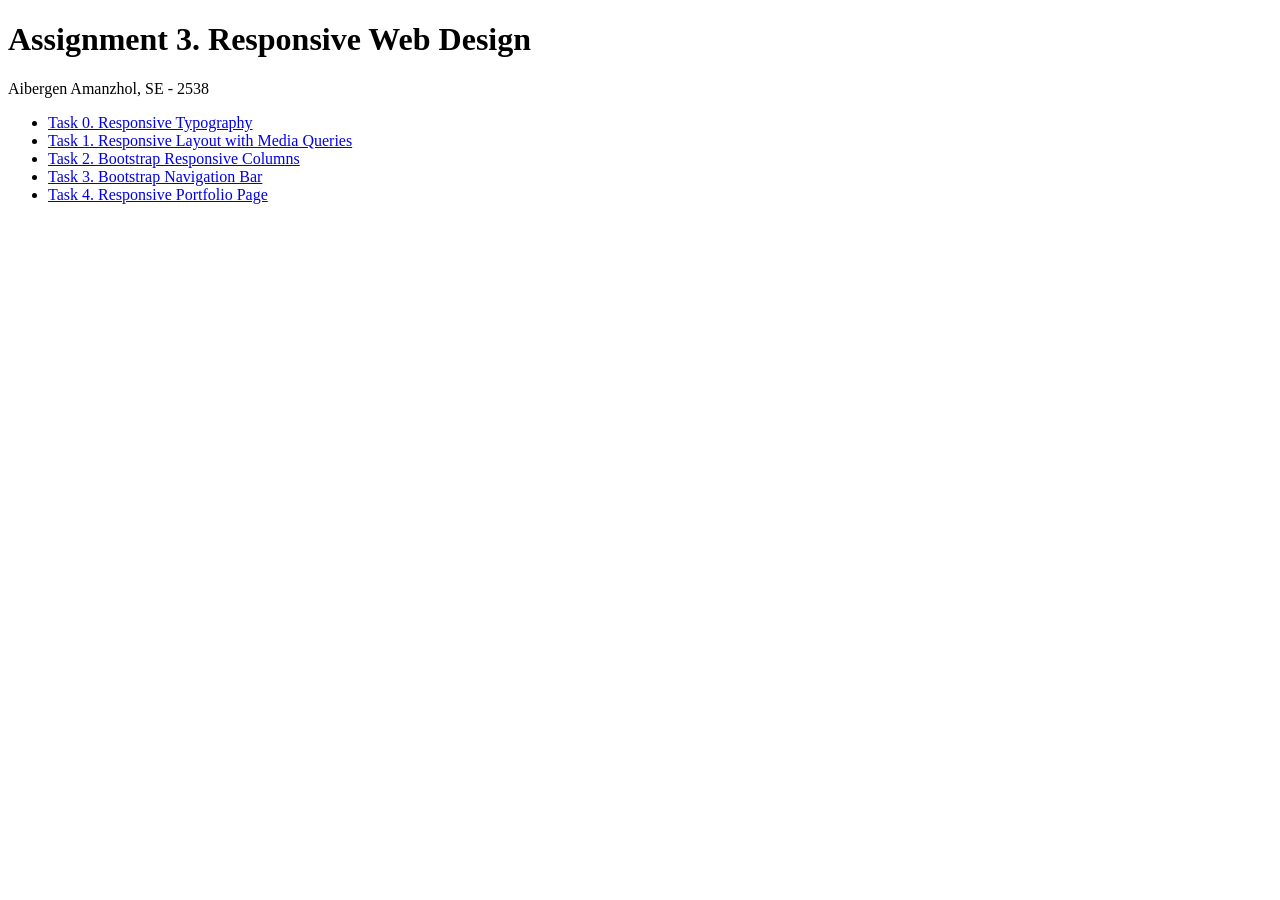
<file: index.html>
<!DOCTYPE html>
<html>
<head>
  <title>Assignment 3 - Responsive Web Design</title>
</head>
<body>
  <h1>Assignment 3. Responsive Web Design</h1>
  <p>Aibergen Amanzhol, SE - 2538</p>
  <ul>
    <li><a href="task0.html">Task 0. Responsive Typography</a></li>
    <li><a href="task1.html">Task 1. Responsive Layout with Media Queries</a></li>
    <li><a href="task2.html">Task 2. Bootstrap Responsive Columns</a></li>
    <li><a href="task3.html">Task 3. Bootstrap Navigation Bar</a></li>
    <li><a href="task4.html">Task 4. Responsive Portfolio Page</a></li>
  </ul>
</body>
</html>
</file>
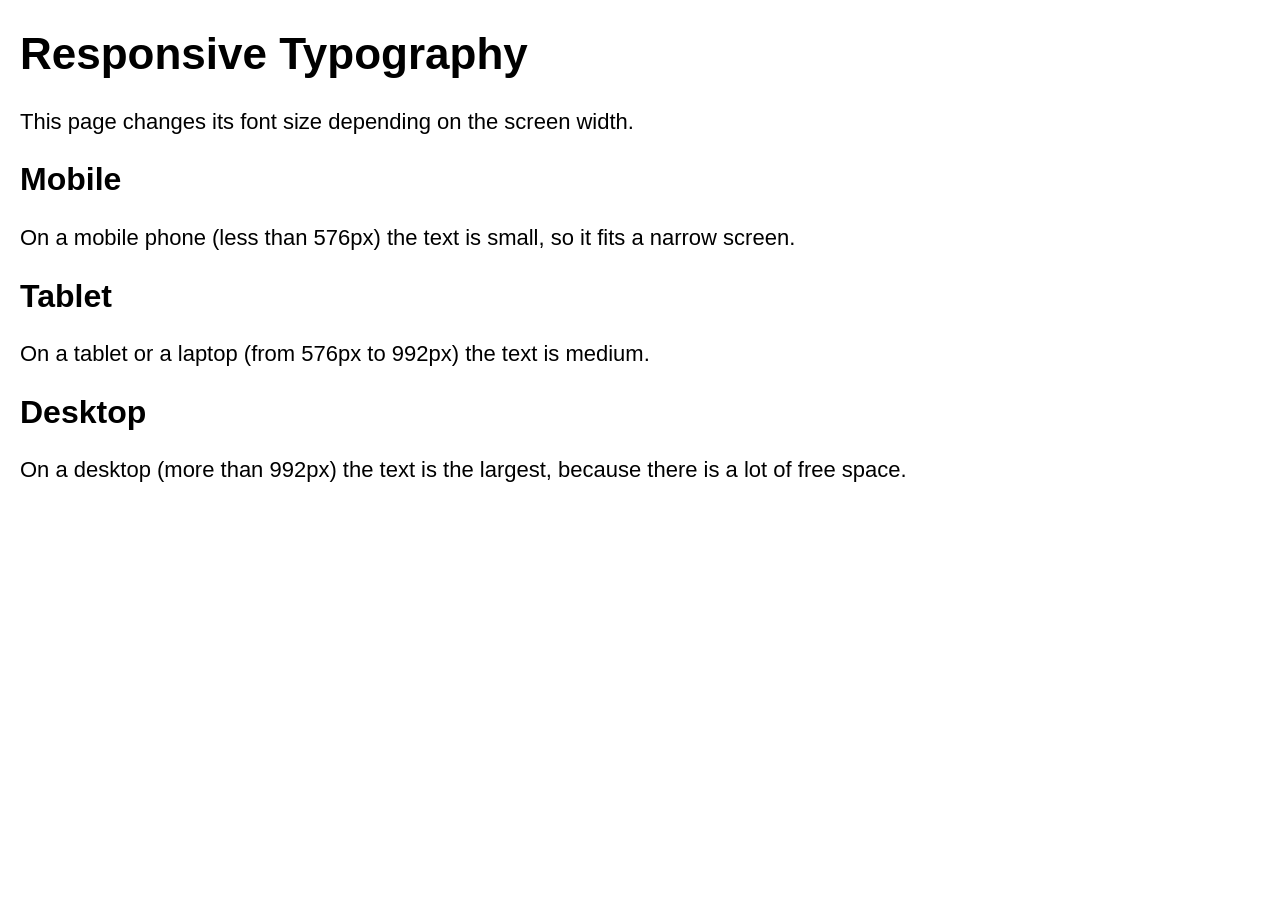
<file: task0.html>
<!DOCTYPE html>
<html>
<head>
  <title>Task 0 - Responsive Typography</title>
  <meta name="viewport" content="width=device-width, initial-scale=1">
  <link rel="stylesheet" href="css/task0.css">
</head>
<body>
  <h1>Responsive Typography</h1>
  <p>This page changes its font size depending on the screen width.</p>

  <h2>Mobile</h2>
  <p>On a mobile phone (less than 576px) the text is small, so it fits a narrow screen.</p>

  <h2>Tablet</h2>
  <p>On a tablet or a laptop (from 576px to 992px) the text is medium.</p>

  <h2>Desktop</h2>
  <p>On a desktop (more than 992px) the text is the largest, because there is a lot of free space.</p>
</body>
</html>
</file>
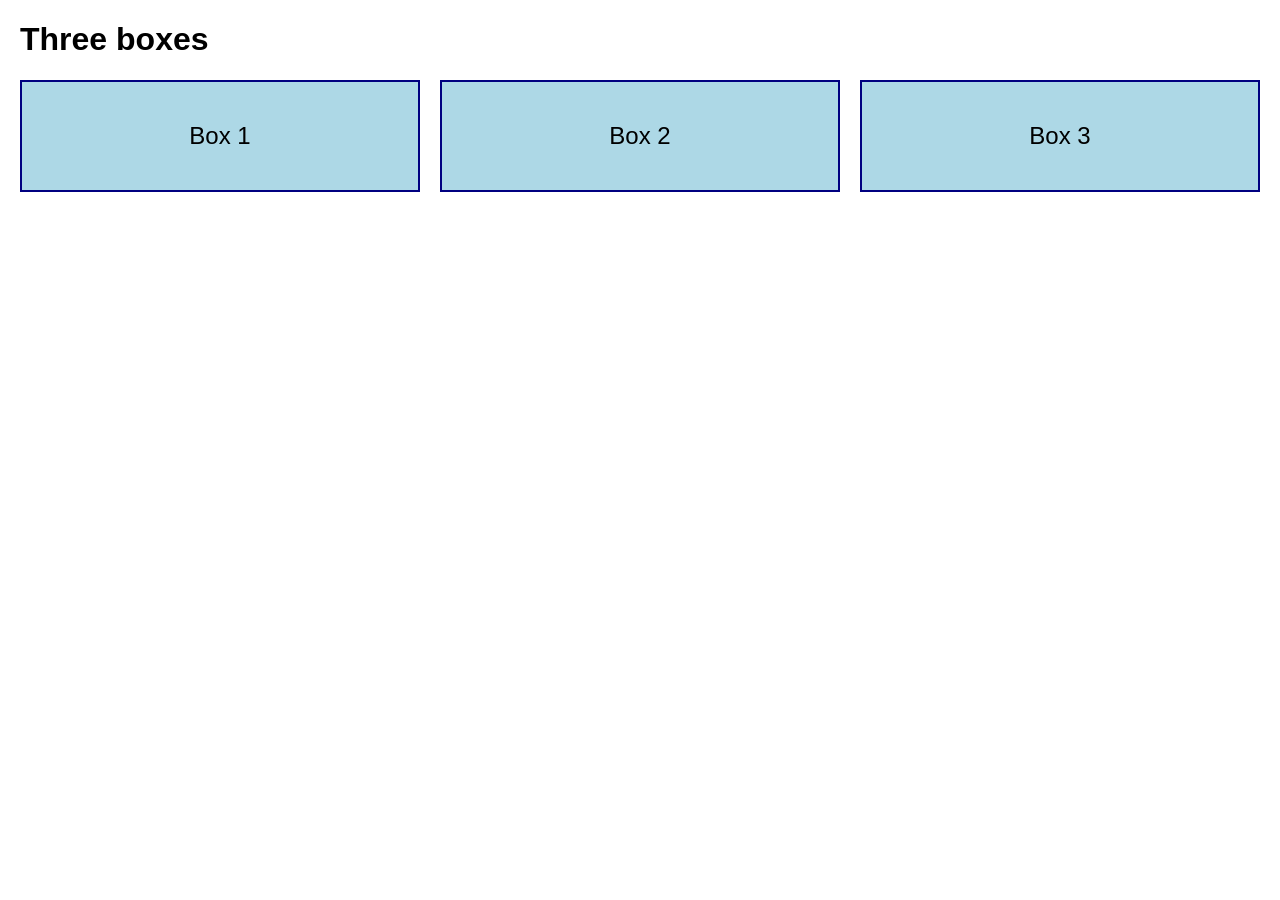
<file: task1.html>
<!DOCTYPE html>
<html>
<head>
  <title>Task 1 - Responsive Layout with Media Queries</title>
  <meta name="viewport" content="width=device-width, initial-scale=1">
  <link rel="stylesheet" href="css/task1.css">
</head>
<body>
  <h1>Three boxes</h1>
  <div class="wrapper">
    <div class="box">Box 1</div>
    <div class="box">Box 2</div>
    <div class="box">Box 3</div>
  </div>
</body>
</html>
</file>
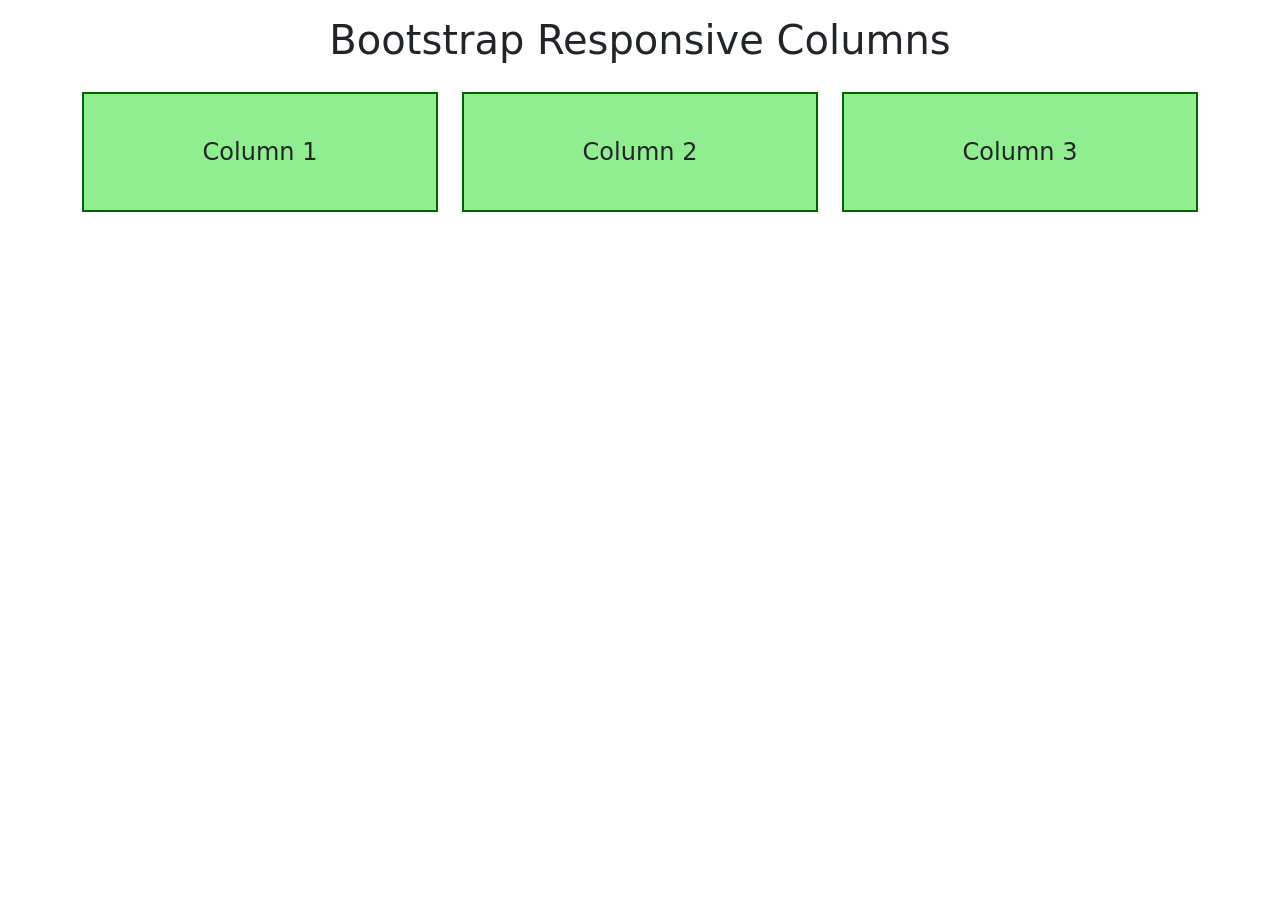
<file: task2.html>
<!DOCTYPE html>
<html>
<head>
  <title>Task 2 - Bootstrap Responsive Columns</title>
  <meta name="viewport" content="width=device-width, initial-scale=1">
  <link rel="stylesheet" href="https://cdn.jsdelivr.net/npm/bootstrap@5.3.3/dist/css/bootstrap.min.css" 
  integrity="sha384-QWTKZyjpPEjISv5WaRU9OFeRpok6YctnYmDr5pNlyT2bRjXh0JMhjY6hW+ALEwIH" crossorigin="anonymous">
  <link rel="stylesheet" href="css/task2.css">
</head>
<body>
  <div class="container">
    <h1 class="text-center mt-3">Bootstrap Responsive Columns</h1>
    <div class="row">
      <div class="col-12 col-md-6 col-lg-4">
        <div class="box">Column 1</div>
      </div>
      <div class="col-12 col-md-6 col-lg-4">
        <div class="box">Column 2</div>
      </div>
      <div class="col-12 col-md-6 col-lg-4">
        <div class="box">Column 3</div>
      </div>
    </div>
  </div>
</body>
</html>
</file>
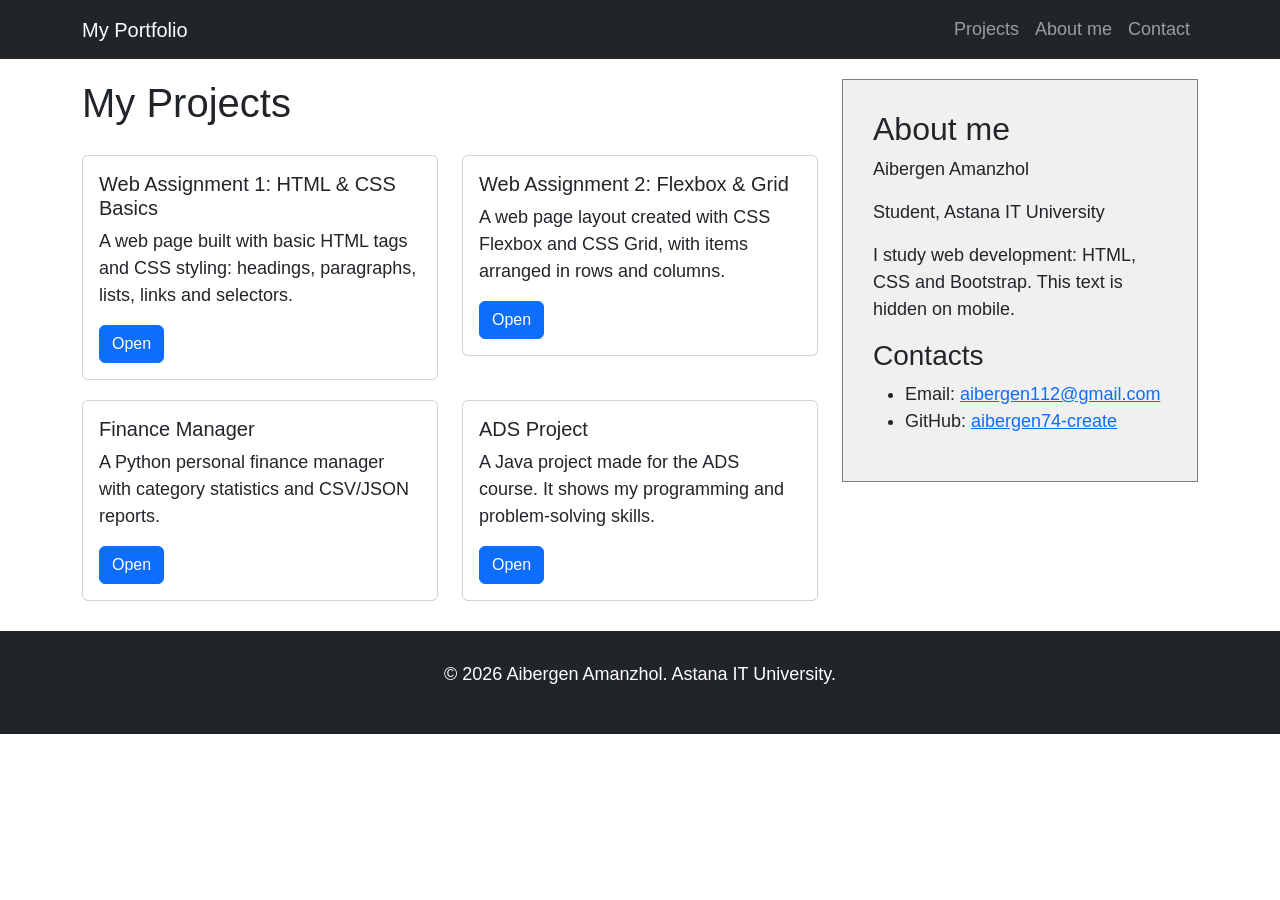
<file: task4.html>
<!DOCTYPE html>
<html>
<head>
  <title>Task 4 - Responsive Portfolio Page</title>
  <meta name="viewport" content="width=device-width, initial-scale=1">
  <link rel="stylesheet" href="https://cdn.jsdelivr.net/npm/bootstrap@5.3.3/dist/css/bootstrap.min.css" 
  integrity="sha384-QWTKZyjpPEjISv5WaRU9OFeRpok6YctnYmDr5pNlyT2bRjXh0JMhjY6hW+ALEwIH" crossorigin="anonymous">
  <link rel="stylesheet" href="css/task4.css">
</head>
<body>

  
  <div id="header">
    <nav class="navbar navbar-expand-lg navbar-dark bg-dark">
      <div class="container">
        <a class="navbar-brand" href="#">My Portfolio</a>
        <button class="navbar-toggler" type="button" data-bs-toggle="collapse" data-bs-target="#mainMenu">
          <span class="navbar-toggler-icon"></span>
        </button>
        <div class="collapse navbar-collapse" id="mainMenu">
          <ul class="navbar-nav ms-auto">
            <li class="nav-item"><a class="nav-link" href="#projects">Projects</a></li>
            <li class="nav-item"><a class="nav-link" href="#about">About me</a></li>
            <li class="nav-item"><a class="nav-link" href="#footer">Contact</a></li>
          </ul>
        </div>
      </div>
    </nav>
  </div>

  <div id="main" class="container">
    <div class="row">

      <div id="projects" class="col-12 col-lg-8">
        <h1 class="page-title">My Projects</h1>
        <div class="row">

          <div class="col-12 col-md-6">
            <div class="card project-card">
              <div class="card-body">
                <h5 class="card-title">Web Assignment 1: HTML & CSS Basics</h5>
                <p class="card-text">A web page built with basic HTML tags and CSS styling: headings, paragraphs, lists, links and selectors.</p>
                <a href="https://github.com/aibergen74-create/Web-Assignment1" class="btn btn-primary" target="_blank">Open</a>
              </div>
            </div>
          </div>

          <div class="col-12 col-md-6">
            <div class="card project-card">
              <div class="card-body">
                <h5 class="card-title">Web Assignment 2: Flexbox & Grid</h5>
                <p class="card-text">A web page layout created with CSS Flexbox and CSS Grid, with items arranged in rows and columns.</p>
                <a href="https://github.com/aibergen74-create/WEB_assignment2" class="btn btn-primary" target="_blank">Open</a>
              </div>
            </div>
          </div>

          <div class="col-12 col-md-6">
            <div class="card project-card">
              <div class="card-body">
                <h5 class="card-title">Finance Manager</h5>
                <p class="card-text">A Python personal finance manager with category statistics and CSV/JSON reports.</p>
                <a href="https://github.com/aibergen74-create/FinalProject_FinanceManager" class="btn btn-primary" target="_blank">Open</a>
              </div>
            </div>
          </div>

          <div class="col-12 col-md-6">
            <div class="card project-card">
              <div class="card-body">
                <h5 class="card-title">ADS Project</h5>
                <p class="card-text">A Java project made for the ADS course. It shows my programming and problem-solving skills.</p>
                <a href="https://github.com/aibergen74-create/ADS_Project" class="btn btn-primary" target="_blank">Open</a>
              </div>
            </div>
          </div>

        </div>
      </div>

      <div id="about" class="col-12 col-lg-4">
        <div class="sidebar">
          <h2>About me</h2>
          <p>Aibergen Amanzhol</p>
          <p>Student, Astana IT University</p>
          <p class="extra-info">I study web development: HTML, CSS and Bootstrap. This text is hidden on mobile.</p>
          <h3>Contacts</h3>
          <ul>
            <li>Email: <a href="mailto:aibergen112@gmail.com">aibergen112@gmail.com</a></li>
            <li>GitHub: <a href="https://github.com/aibergen74-create">aibergen74-create</a></li>
          </ul>
        </div>
      </div>

    </div>
  </div>

  <div id="footer">
    <p>&copy; 2026 Aibergen Amanzhol. Astana IT University.</p>
  </div>

  <script src="https://cdn.jsdelivr.net/npm/bootstrap@5.3.3/dist/js/bootstrap.bundle.min.js"></script>
</body>
</html>
</file>
<file: css/task0.css>
body {
  font-family: Arial, sans-serif;
  margin: 20px;
}

/* Mobile: < 576px */
@media (max-width: 575px) {
  h1 { font-size: 24px; }
  h2 { font-size: 18px; }
  p  { font-size: 14px; }
}

/* Tablet and laptop: 576px - 992px */
@media (min-width: 576px) and (max-width: 992px) {
  h1 { font-size: 32px; }
  h2 { font-size: 24px; }
  p  { font-size: 18px; }
}

/* Desktop: > 992px */
@media (min-width: 993px) {
  h1 { font-size: 44px; }
  h2 { font-size: 32px; }
  p  { font-size: 22px; }
}
</file>
<file: css/task1.css>
body {
  font-family: Arial, sans-serif;
  margin: 20px;
}

/* Desktop (default): 3 boxes in a row */
.wrapper {
  display: grid;
  grid-template-columns: repeat(3, 1fr);
  gap: 20px;
}

.box {
  background-color: lightblue;
  border: 2px solid navy;
  padding: 40px;
  text-align: center;
  font-size: 24px;
}

/* Tablet and laptop: 576px - 992px -> 2 boxes in a row */
@media (min-width: 576px) and (max-width: 992px) {
  .wrapper {
    grid-template-columns: repeat(2, 1fr);
  }
}

/* Mobile: < 576px -> boxes stacked vertically */
@media (max-width: 575px) {
  .wrapper {
    grid-template-columns: 1fr;
  }
  .box {
    padding: 20px;
    font-size: 18px;
  }
}
</file>
<file: css/task2.css>
.box {
  background-color: lightgreen;
  border: 2px solid darkgreen;
  padding: 40px;
  margin-top: 20px;
  text-align: center;
  font-size: 24px;
}
</file>
<file: css/task4.css>
body {
  font-family: Arial, sans-serif;
}

.page-title {
  margin-top: 20px;
}

.project-card {
  margin-top: 20px;
}

.sidebar {
  background-color: #f0f0f0;
  border: 1px solid gray;
  padding: 20px;
  margin-top: 20px;
}

#footer {
  background-color: #212529;
  color: white;
  text-align: center;
  padding: 20px;
  margin-top: 30px;
}

/* Mobile: < 576px */
@media (max-width: 575px) {
  body { font-size: 14px; }
  .page-title { font-size: 24px; }
  .sidebar { padding: 10px; }
  #footer { padding: 10px; }
  .extra-info { display: none; }   /* element visibility: hidden on mobile */
}

/* Tablet: 576px - 768px */
@media (min-width: 576px) and (max-width: 768px) {
  body { font-size: 16px; }
  .page-title { font-size: 30px; }
  .sidebar { padding: 15px; }
}

/* Laptop: 769px - 992px */
@media (min-width: 769px) and (max-width: 992px) {
  body { font-size: 17px; }
  .page-title { font-size: 34px; }
  .sidebar { padding: 20px; }
}

/* Desktop: > 992px */
@media (min-width: 993px) {
  body { font-size: 18px; }
  .page-title { font-size: 40px; }
  .sidebar { padding: 30px; }
  #footer { padding: 30px; }
}
</file>
